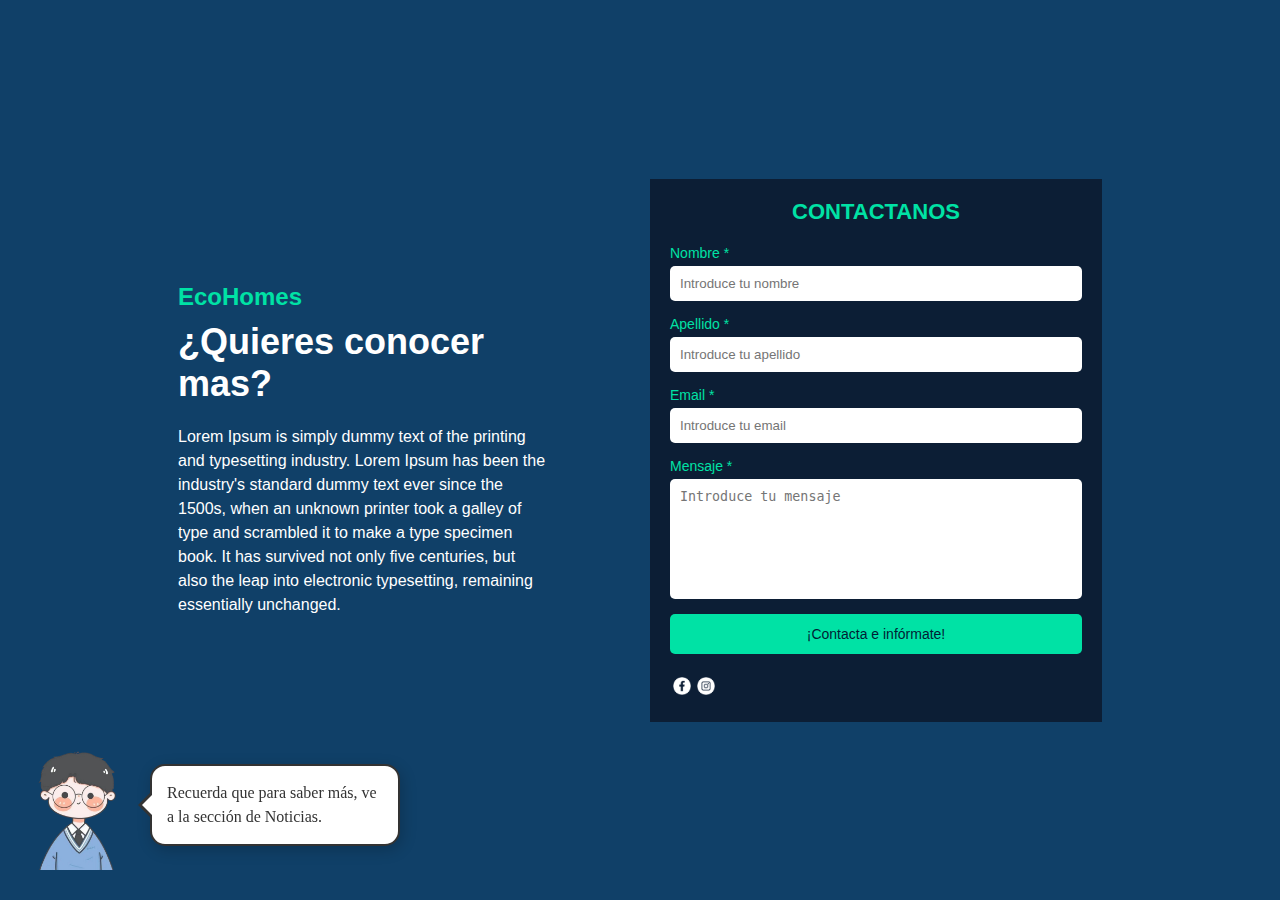
<file: Contacto/Contacto.html>
<!DOCTYPE html>
<html lang="en">

<head>
    <meta charset="UTF-8">
    <meta name="viewport" content="width=device-width, initial-scale=1.0">
    <link rel="stylesheet" href="stylescontact.css">
    <title>Formulario de Contacto</title>
</head>

<body>
    <section class="hero-section">
        <div class="about-section">
            <h2>EcoHomes</h2>
            <h1>¿Quieres conocer mas?</h1>
            <p>Lorem Ipsum is simply dummy text of the printing and typesetting industry. Lorem Ipsum has been the
                industry's standard dummy text ever since the 1500s, when an unknown printer took a galley of type and
                scrambled it to make a type specimen book. It has survived not only five centuries, but also the leap
                into electronic typesetting, remaining essentially unchanged.</p>
        </div>

        <div class="contact-section-container">
            <div class="contact-section">
                <h2>CONTACTANOS</h2>
                <form class="contact-form">
                    <div class="form-row">
                        <label for="nombre">Nombre *</label>
                        <input type="text" id="nombre" placeholder="Introduce tu nombre" required>
                    </div>
                    <div class="form-row">
                        <label for="apellido">Apellido *</label>
                        <input type="text" id="apellido" placeholder="Introduce tu apellido" required>
                    </div>
                    <div class="form-row">
                        <label for="email">Email *</label>
                        <input type="email" id="email" placeholder="Introduce tu email" required>
                    </div>
                    <div class="form-row">
                        <label for="mensaje">Mensaje *</label>
                        <textarea id="mensaje" placeholder="Introduce tu mensaje" required></textarea>
                    </div>
                    <button type="submit">¡Contacta e infórmate!</button>
                </form>

                <div class="social-icons">
                    <a href="#"><img src="facebook.png" alt="Facebook"></a>
                    <a href="#"><img src="instagram.png" alt="Instagram"></a>
                </div>
            </div>
        </div>
    </section>


    <!-- Personaje animado -->
    <div class="character-container">
        <img id="character-image" alt="Personaje Animado" class="character">
        <div class="dialogue-box">
            <p id="dialogue-text"></p>
        </div>
    </div>

    

    

    <script src="3script.js"></script>
    <script src="validacion.js"></script>
    



</body>

</html>
</file>
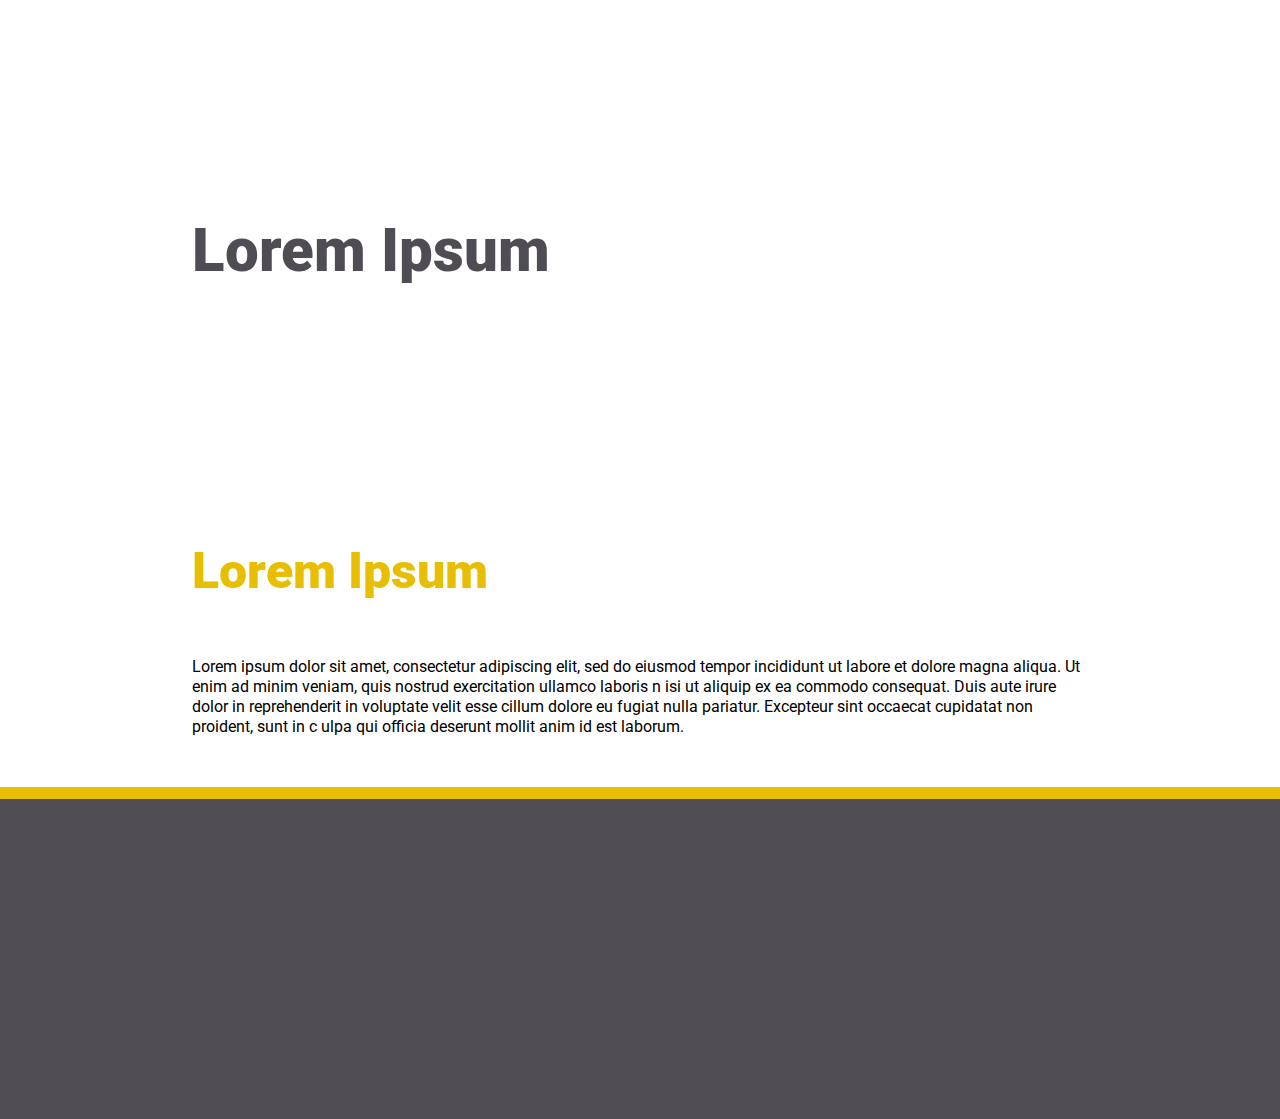
<file: all-ods/test/test.html>
<!DOCTYPE html>
<html>
  <head>
    <meta charset="utf-8" />
    <link
      href="https://fonts.googleapis.com/css2?family=Roboto:wght@400;900&display=swap"
      rel="stylesheet"
    />
    <link rel="stylesheet" href="test-styles.css">
  </head>
  <body>
    <!-- <div class="header">
      <div class="ctn">
        <img src="https://s3-us-west-2.amazonaws.com/s.cdpn.io/3515277/gtd_logo.png" alt="">
      </div>
    </div> -->
    <div class="hero">
      <div class="ctn">
        <h1>Lorem Ipsum</h1>
      </div>
    </div>
    <div class="ctn">
      <div class="how-it-started">
        <h2>Lorem Ipsum</h2>
        <p>
          Lorem ipsum dolor sit amet, consectetur adipiscing elit, sed do
          eiusmod tempor incididunt ut labore et dolore magna aliqua. Ut enim ad
          minim veniam, quis nostrud exercitation ullamco laboris n isi ut
          aliquip ex ea commodo consequat. Duis aute irure dolor in
          reprehenderit in voluptate velit esse cillum dolore eu fugiat nulla
          pariatur. Excepteur sint occaecat cupidatat non proident, sunt in c
          ulpa qui officia deserunt mollit anim id est laborum.
        </p>
      </div>
    </div>

    <footer>
      <div class="ctn">
        
      </div>
    </footer>
  </body>
</html>
</file>
<file: Contacto/stylescontact.css>
* {
    margin: 0;
    padding: 0;
    box-sizing: border-box;
}

body {
    font-family: 'Arial', sans-serif;
    background-color: #104068;
    color: #fff;
    height: 100vh;
    display: flex;
    justify-content: center;
    align-items: center;
}

.hero-section {
    display: flex;
    justify-content: space-between;
    align-items: center;
    width: 80%;
    padding: 50px;
    background-image: url(''); /* Reemplaza con la imagen de fondo */
    background-size: cover;
    background-position: center;
}

.about-section {
    max-width: 40%;
}

.about-section h2 {
    font-size: 24px;
    color: #00e2a5;
}

.about-section h1 {
    font-size: 36px;
    margin-top: 10px;
    margin-bottom: 20px;
}

.about-section p {
    font-size: 16px;
    line-height: 1.5;
}


.contact-section-container {
    width: 50%; /* Reducimos el ancho del contenedor del formulario */
    margin-left: 0; /* Se mantiene pegado al lado izquierdo */
}

.contact-section {
    background-color: #0c1e35;
    padding: 20px; /* Reducimos el padding para que no se vea tan grande */
    border-radius: 0px;
    max-width: 100%; /* Ocupa todo el ancho disponible */
    margin-left: 10px;
}

.contact-section h2 {
    font-size: 22px; /* Reducimos el tamaño del título del formulario */
    margin-bottom: 20px;
    color: #00e2a5;
    text-align: center;
}

.contact-form {
    display: flex;
    flex-direction: column;
}

.form-row {
    display: flex;
    flex-direction: column;
    margin-bottom: 15px; /* Reducimos el margen inferior entre los campos */
}

.form-row label {
    margin-bottom: 5px;
    color: #00e2a5; /* Cambia este valor al color que prefieras */
    font-size: 14px; /* Puedes ajustar el tamaño si lo deseas */
}

.form-row input,
.contact-form textarea {
    width: 100%;
    padding: 10px; /* Reducimos el padding de los campos */
    border: none;
    border-radius: 5px;
}

.contact-form textarea {
    resize: none;
    height: 120px; /* Ajustamos la altura del campo de mensaje */
}

button {
    background-color: #00e2a5;
    color: #001d35;
    padding: 12px; /* Reducimos el tamaño del botón */
    border: none;
    border-radius: 5px;
    font-size: 14px;
    cursor: pointer;
    transition: background-color 0.3s ease;
}

button:hover {
    background-color: #00c292;
}

.social-icons {
    margin-top: 20px;
    display: flex;
    justify-content: 10px;
    max-width: 100px;
}

.social-icons img {
    width: 24px;
    height: 24px;
}



/*PERSONAJE Y CUADRO DE DIALOGO */

/* Contenedor que tiene la imagen del personaje y el cuadro de diálogo */
.character-container {
    position: fixed;
    bottom: 30px;
    left: 10px;
    display: flex;
    align-items: center;
}

/* Estilo para la imagen del personaje */
.character {
    width: 130px;
    height: auto;
}

/* Estilo del cuadro de diálogo */
.dialogue-box {
    background-color: white;
    border: 2px solid #333; /* Borde del cuadro de diálogo */
    padding: 15px;
    border-radius: 15px;
    margin-left: 10px;
    position: relative;
    max-width: 250px;
    font-family: 'Arial', sans-serif;
    font-size: 14px;
    color: #333;
    box-shadow: 2px 4px 15px rgba(0, 0, 0, 0.2); /* Sombra suave */
    transition: background-color 0.5s ease; /* Transición suave para color de fondo */
}

/* Estilo del texto dentro del cuadro de diálogo */
#dialogue-text {
    font-size: 16px;
    color: #333;
    line-height: 1.5;
    font-family: 'Comic Sans MS', cursive; /* Fuente divertida para el texto */
}

/* Punta del cuadro de diálogo con borde */
.dialogue-box::before {
    content: "";
    position: absolute;
    top: 50%;
    left: -26px; /* Ajusta la posición más a la izquierda para el borde */
    transform: translateY(-50%);
    border-width: 12px;
    border-style: solid;
    border-color: transparent #333 transparent transparent; /* Borde de la punta */
}

/* Punta del cuadro de diálogo */
.dialogue-box::after {
    content: "";
    position: absolute;
    top: 50%;
    left: -20px;
    transform: translateY(-50%);
    border-width: 10px;
    border-style: solid;
    border-color: transparent white transparent transparent; /* Punta blanca del globo */
}

/* Cambiar color del cuadro cuando el usuario interactúa */
.dialogue-box:hover {
    background-color: #f0f0f0;
}

/* Agregar animación para el cambio de texto */
#dialogue-text {
    transition: opacity 0.5s ease-in-out;
}
</file>
<file: all-ods/test/test-styles.css>
body {
  align-items: center;
  display: flex;
  flex-direction: column;
  font-family: "Roboto", sans-serif;
  justify-content: center;
  margin: 0;
  padding: 0;
}
.header {
  align-items: center;
  background-color: #4f4d53;
  display: flex;
  height: 48px;
  width: 100%;
}

.header-logo {
  display: flex;
  justify-content: flex-start;
}
.hero {
  align-items: center;
  background-image: url("https://s3-us-west-2.amazonaws.com/s.cdpn.io/3515277/img_hero.jpg");
  background-position: right;
  color: #4f4d53;
  display: flex;
  font-size: 30px;
  height: 500px;
  width: 100%;
}

h1,
h2,
h3 {
  font-weight: 900;
}
h2 {
  font-size: 50px;
  color: #e8be02;
}

h4,
p {
  font-weight: 400;
}

.ctn {
  display: flex;
  margin: 0 auto;
  width: 70%;
}

.how-it-started {
  display: flex;
  flex-direction: column;
}

p {
  margin-bottom: 50px;
  line-height: 20px;
}

footer {
  background-color: #4f4d53;
  border-top: 12px solid #e8be02;
  color: white;
  display: flex;
  flex-direction: row;
  justify-content: center;
  height: 320px;
  width: 100%;
}

.footer-ctn > h3 {
  color: #e8be02;
}

.footer-ctn > h4 {
  margin: 0px;
  padding-bottom: 5px;
  cursor: pointer;
}

.footer-ctn {
  display: flex;
  flex-direction: column;
  width: 100%;
}

#join-us {
  margin-top: 20px;
}
</file>
